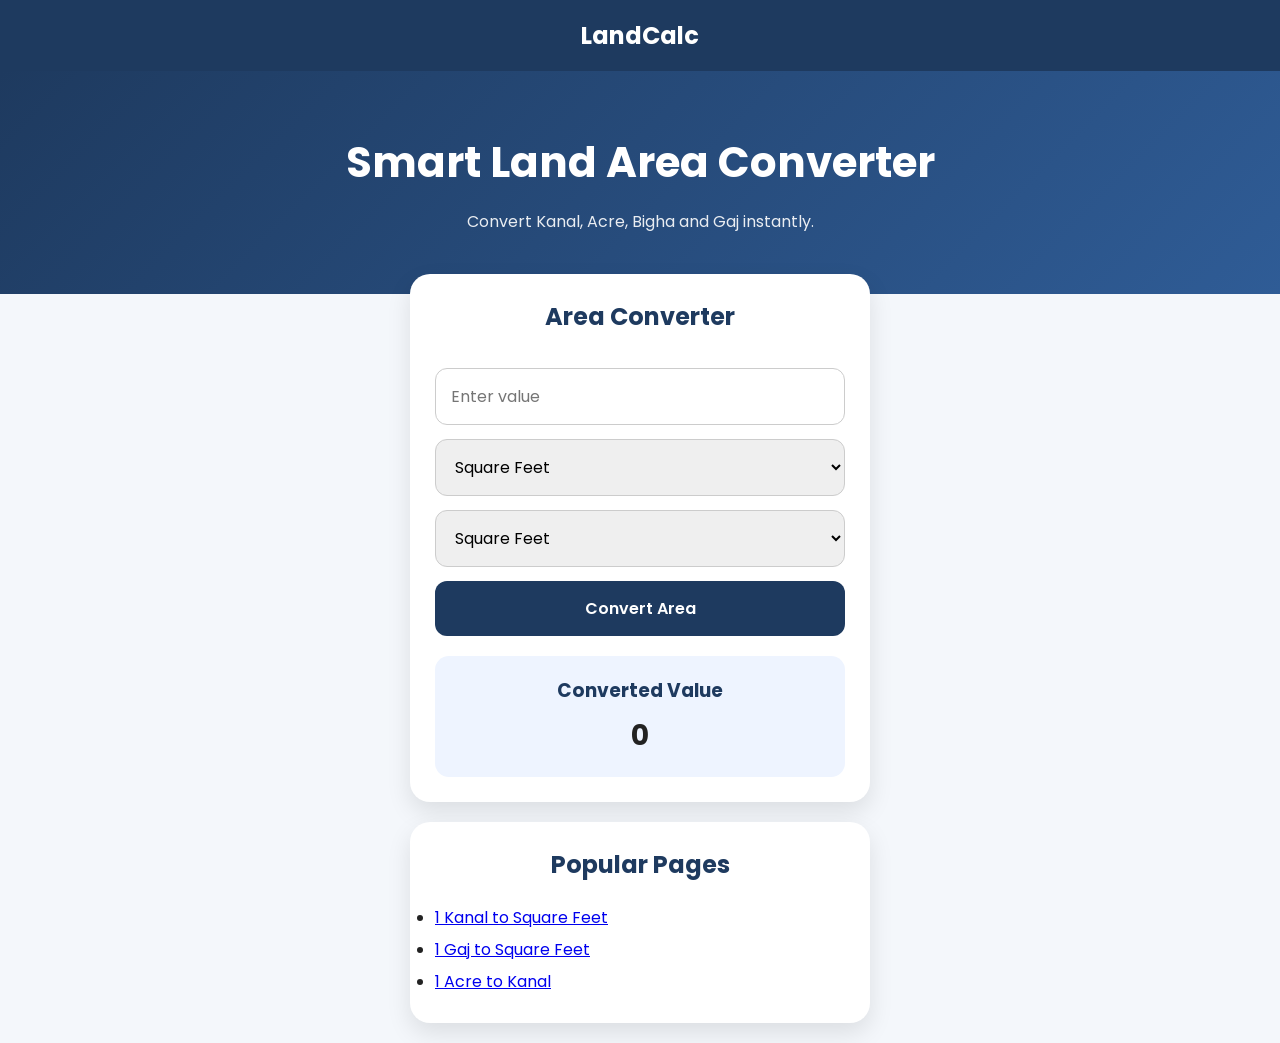
<file: index.html>
<!doctype html>
<html lang="en">
   <head>
      <meta charset="UTF-8" />
      <meta name="viewport" content="width=device-width, initial-scale=1.0" />
      <meta
         name="google-site-verification"
         content="6YxRchjdN3Gjf_fjXVlu-ENIzWiSG-mLYRP14uSGF-M"
      />
      <title>LandCalc</title>

      <meta
         name="description"
         content="Land area converter and property tools."
      />

      <link rel="preconnect" href="https://fonts.googleapis.com" />

      <link rel="preconnect" href="https://fonts.gstatic.com" crossorigin />

      <link
         href="https://fonts.googleapis.com/css2?family=Poppins:wght@300;400;500;600;700&display=swap"
         rel="stylesheet"
      />

      <link rel="stylesheet" href="style.css" />
   </head>

   <body>
      <nav class="navbar">LandCalc</nav>

      <section class="hero">
         <h1>Smart Land Area Converter</h1>

         <p>Convert Kanal, Acre, Bigha and Gaj instantly.</p>
      </section>

      <div class="container">
         <div class="card">
            <h2>Area Converter</h2>

            <input type="number" id="inputValue" placeholder="Enter value" />

            <select id="fromUnit">
               <option value="sqft">Square Feet</option>

               <option value="gaj">Gaj</option>

               <option value="kanal">Kanal</option>

               <option value="bigha">Bigha</option>

               <option value="acre">Acre</option>
            </select>

            <select id="toUnit">
               <option value="sqft">Square Feet</option>

               <option value="gaj">Gaj</option>

               <option value="kanal">Kanal</option>

               <option value="bigha">Bigha</option>

               <option value="acre">Acre</option>
            </select>

            <button
               onclick="
                  convertArea(
                     document.getElementById('fromUnit').value,
                     document.getElementById('toUnit').value,
                  )
               "
            >
               Convert Area
            </button>

            <div class="result-box">
               <h3>Converted Value</h3>

               <div id="result">0</div>
            </div>
         </div>
         <div class="card" style="margin-top: 20px">
            <h2>Popular Pages</h2>

            <ul style="margin-top: 20px; line-height: 2">
               <li>
                  <a href="kanal-to-sqft.html"> 1 Kanal to Square Feet </a>
               </li>

               <li>
                  <a href="gaj-to-sqft.html"> 1 Gaj to Square Feet </a>
               </li>

               <li>
                  <a href="acre-to-kanal.html"> 1 Acre to Kanal </a>
               </li>
            </ul>
         </div>
      </div>

      <script src="app.js"></script>
   </body>
</html>
</file>
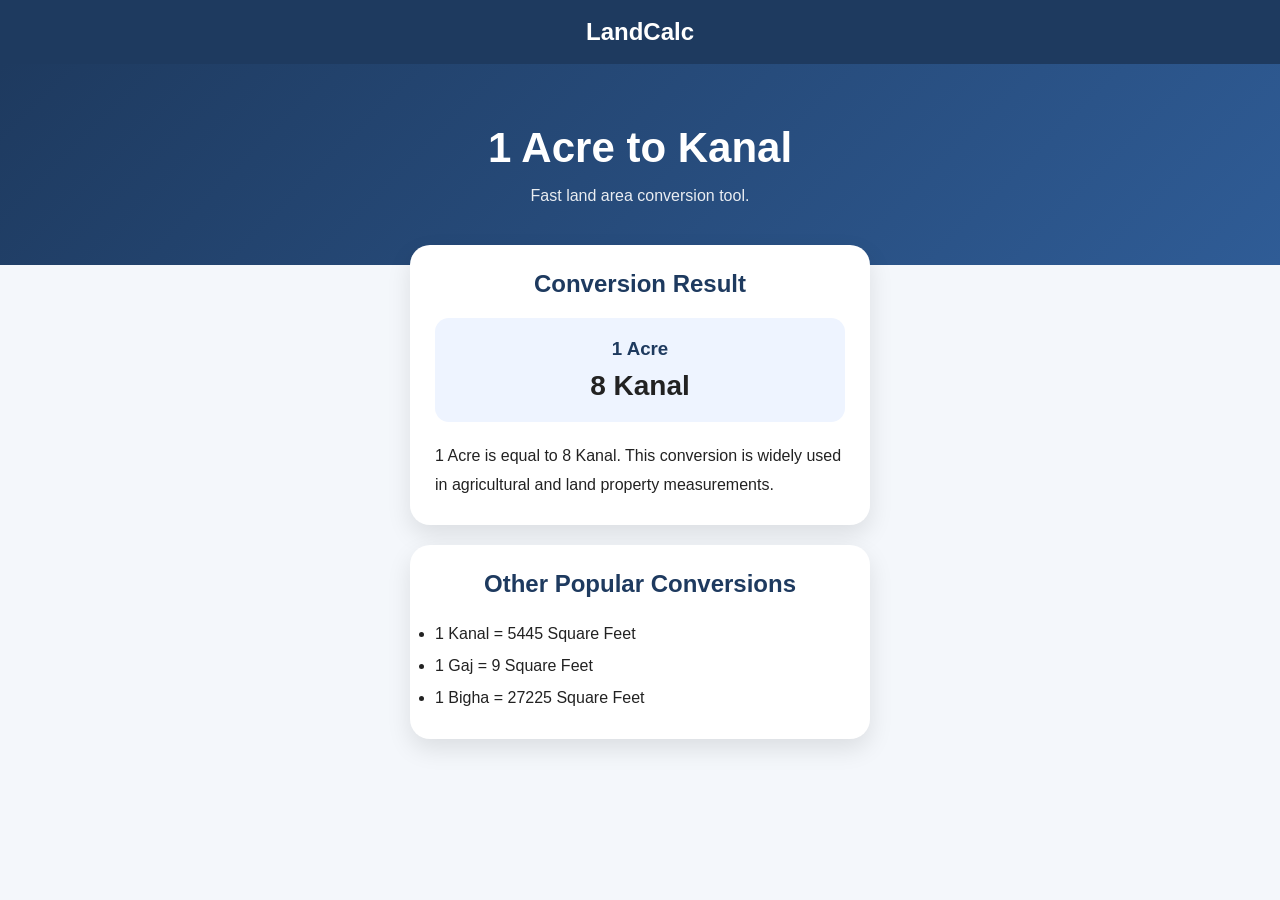
<file: acre-to-canal.html>
<!doctype html>
<html lang="en">
   <head>
      <meta charset="UTF-8" />

      <meta name="viewport" content="width=device-width, initial-scale=1.0" />

      <title>1 Acre to Kanal Converter</title>

      <meta
         name="description"
         content="Convert 1 acre to kanal instantly using LandCalc."
      />

      <link rel="stylesheet" href="style.css" />
   </head>

   <body>
      <nav class="navbar">LandCalc</nav>

      <section class="hero">
         <h1>1 Acre to Kanal</h1>

         <p>Fast land area conversion tool.</p>
      </section>

      <div class="container">
         <div class="card">
            <h2>Conversion Result</h2>

            <div class="result-box">
               <h3>1 Acre</h3>

               <div id="result">8 Kanal</div>
            </div>

            <p style="margin-top: 20px; line-height: 1.8">
               1 Acre is equal to 8 Kanal. This conversion is widely used in
               agricultural and land property measurements.
            </p>
         </div>

         <div class="card" style="margin-top: 20px">
            <h2>Other Popular Conversions</h2>

            <ul style="margin-top: 20px; line-height: 2">
               <li>1 Kanal = 5445 Square Feet</li>

               <li>1 Gaj = 9 Square Feet</li>

               <li>1 Bigha = 27225 Square Feet</li>
            </ul>
         </div>
      </div>
   </body>
</html>
</file>
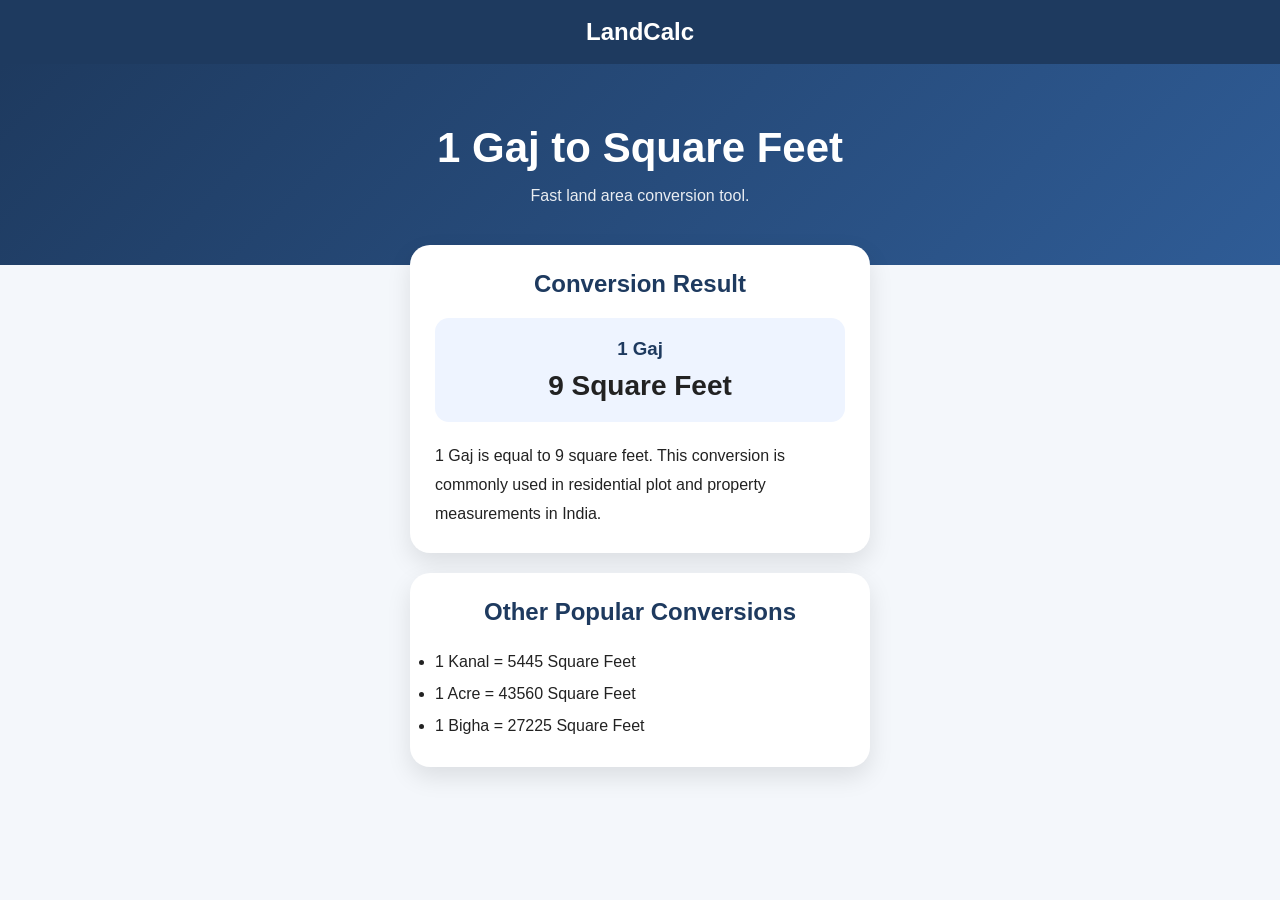
<file: gaj-to-sqft.html>
<!doctype html>
<html lang="en">
   <head>
      <meta charset="UTF-8" />

      <meta name="viewport" content="width=device-width, initial-scale=1.0" />

      <title>1 Gaj to Square Feet Converter</title>

      <meta
         name="description"
         content="Convert 1 gaj to square feet instantly using LandCalc."
      />

      <link rel="stylesheet" href="style.css" />
   </head>

   <body>
      <nav class="navbar">LandCalc</nav>

      <section class="hero">
         <h1>1 Gaj to Square Feet</h1>

         <p>Fast land area conversion tool.</p>
      </section>

      <div class="container">
         <div class="card">
            <h2>Conversion Result</h2>

            <div class="result-box">
               <h3>1 Gaj</h3>

               <div id="result">9 Square Feet</div>
            </div>

            <p style="margin-top: 20px; line-height: 1.8">
               1 Gaj is equal to 9 square feet. This conversion is commonly used
               in residential plot and property measurements in India.
            </p>
         </div>

         <div class="card" style="margin-top: 20px">
            <h2>Other Popular Conversions</h2>

            <ul style="margin-top: 20px; line-height: 2">
               <li>1 Kanal = 5445 Square Feet</li>

               <li>1 Acre = 43560 Square Feet</li>

               <li>1 Bigha = 27225 Square Feet</li>
            </ul>
         </div>
      </div>
   </body>
</html>
</file>
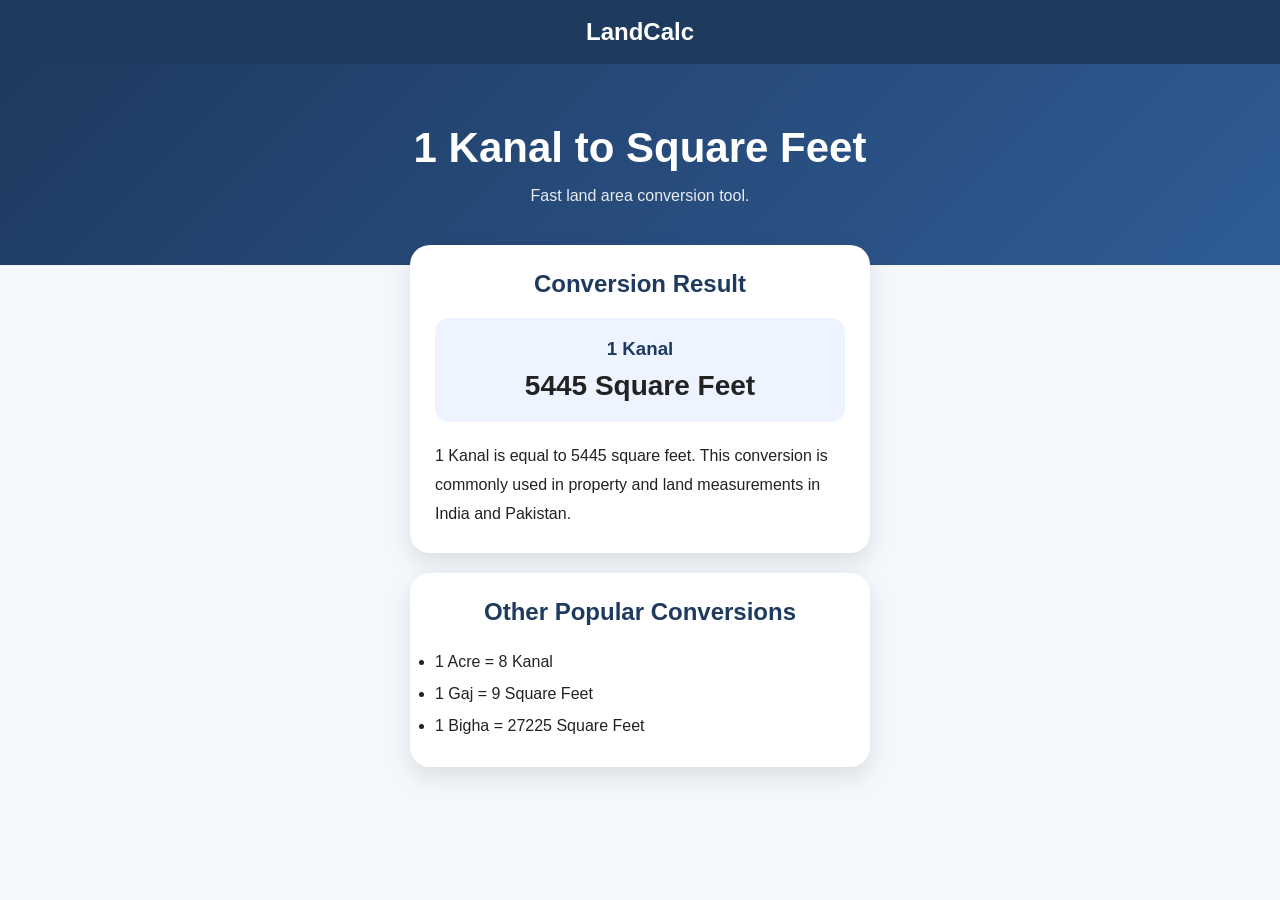
<file: kanal-to-sqft.html>
<!doctype html>
<html lang="en">
   <head>
      <meta charset="UTF-8" />

      <meta name="viewport" content="width=device-width, initial-scale=1.0" />

      <title>1 Kanal to Square Feet Converter</title>

      <meta
         name="description"
         content="Convert 1 kanal to square feet instantly using LandCalc."
      />

      <link rel="stylesheet" href="style.css" />
   </head>

   <body>
      <nav class="navbar">LandCalc</nav>

      <section class="hero">
         <h1>1 Kanal to Square Feet</h1>

         <p>Fast land area conversion tool.</p>
      </section>

      <div class="container">
         <div class="card">
            <h2>Conversion Result</h2>

            <div class="result-box">
               <h3>1 Kanal</h3>

               <div id="result">5445 Square Feet</div>
            </div>

            <p style="margin-top: 20px; line-height: 1.8">
               1 Kanal is equal to 5445 square feet. This conversion is commonly
               used in property and land measurements in India and Pakistan.
            </p>
         </div>

         <div class="card" style="margin-top: 20px">
            <h2>Other Popular Conversions</h2>

            <ul style="margin-top: 20px; line-height: 2">
               <li>1 Acre = 8 Kanal</li>

               <li>1 Gaj = 9 Square Feet</li>

               <li>1 Bigha = 27225 Square Feet</li>
            </ul>
         </div>
      </div>
   </body>
</html>
</file>
<file: style.css>
* {
   margin: 0;
   padding: 0;
   box-sizing: border-box;
}

body {
   font-family: "Poppins", sans-serif;
   background: #f4f7fb;
   color: #222;
}

.navbar {
   background: #1e3a5f;
   color: white;
   padding: 18px;
   text-align: center;
   font-size: 24px;
   font-weight: 700;
}

.hero {
   background: linear-gradient(135deg, #1e3a5f, #2f5c96);

   color: white;
   text-align: center;
   padding: 60px 20px;
}

.hero h1 {
   font-size: 42px;
   margin-bottom: 15px;
}

.hero p {
   opacity: 0.9;
}

.container {
   max-width: 500px;
   margin: auto;
   padding: 20px;
}

.card {
   background: white;
   padding: 25px;
   border-radius: 20px;
   margin-top: -40px;

   box-shadow: 0 10px 25px rgba(0, 0, 0, 0.1);
}

.card h2 {
   text-align: center;
   margin-bottom: 20px;
   color: #1e3a5f;
}

input,
select,
button {
   width: 100%;
   padding: 15px;
   margin-top: 14px;
   border-radius: 12px;
   border: 1px solid #ccc;
   font-size: 16px;
   font-family: inherit;
}

button {
   background: #1e3a5f;
   color: white;
   border: none;
   cursor: pointer;
   font-weight: 600;
}

button:hover {
   opacity: 0.9;
}

.result-box {
   background: #eef4ff;
   padding: 20px;
   border-radius: 14px;
   margin-top: 20px;
   text-align: center;
}

.result-box h3 {
   color: #1e3a5f;
   margin-bottom: 10px;
}

#result {
   font-size: 28px;
   font-weight: 700;
}

@media (max-width: 600px) {
   .hero h1 {
      font-size: 32px;
   }
}
</file>
